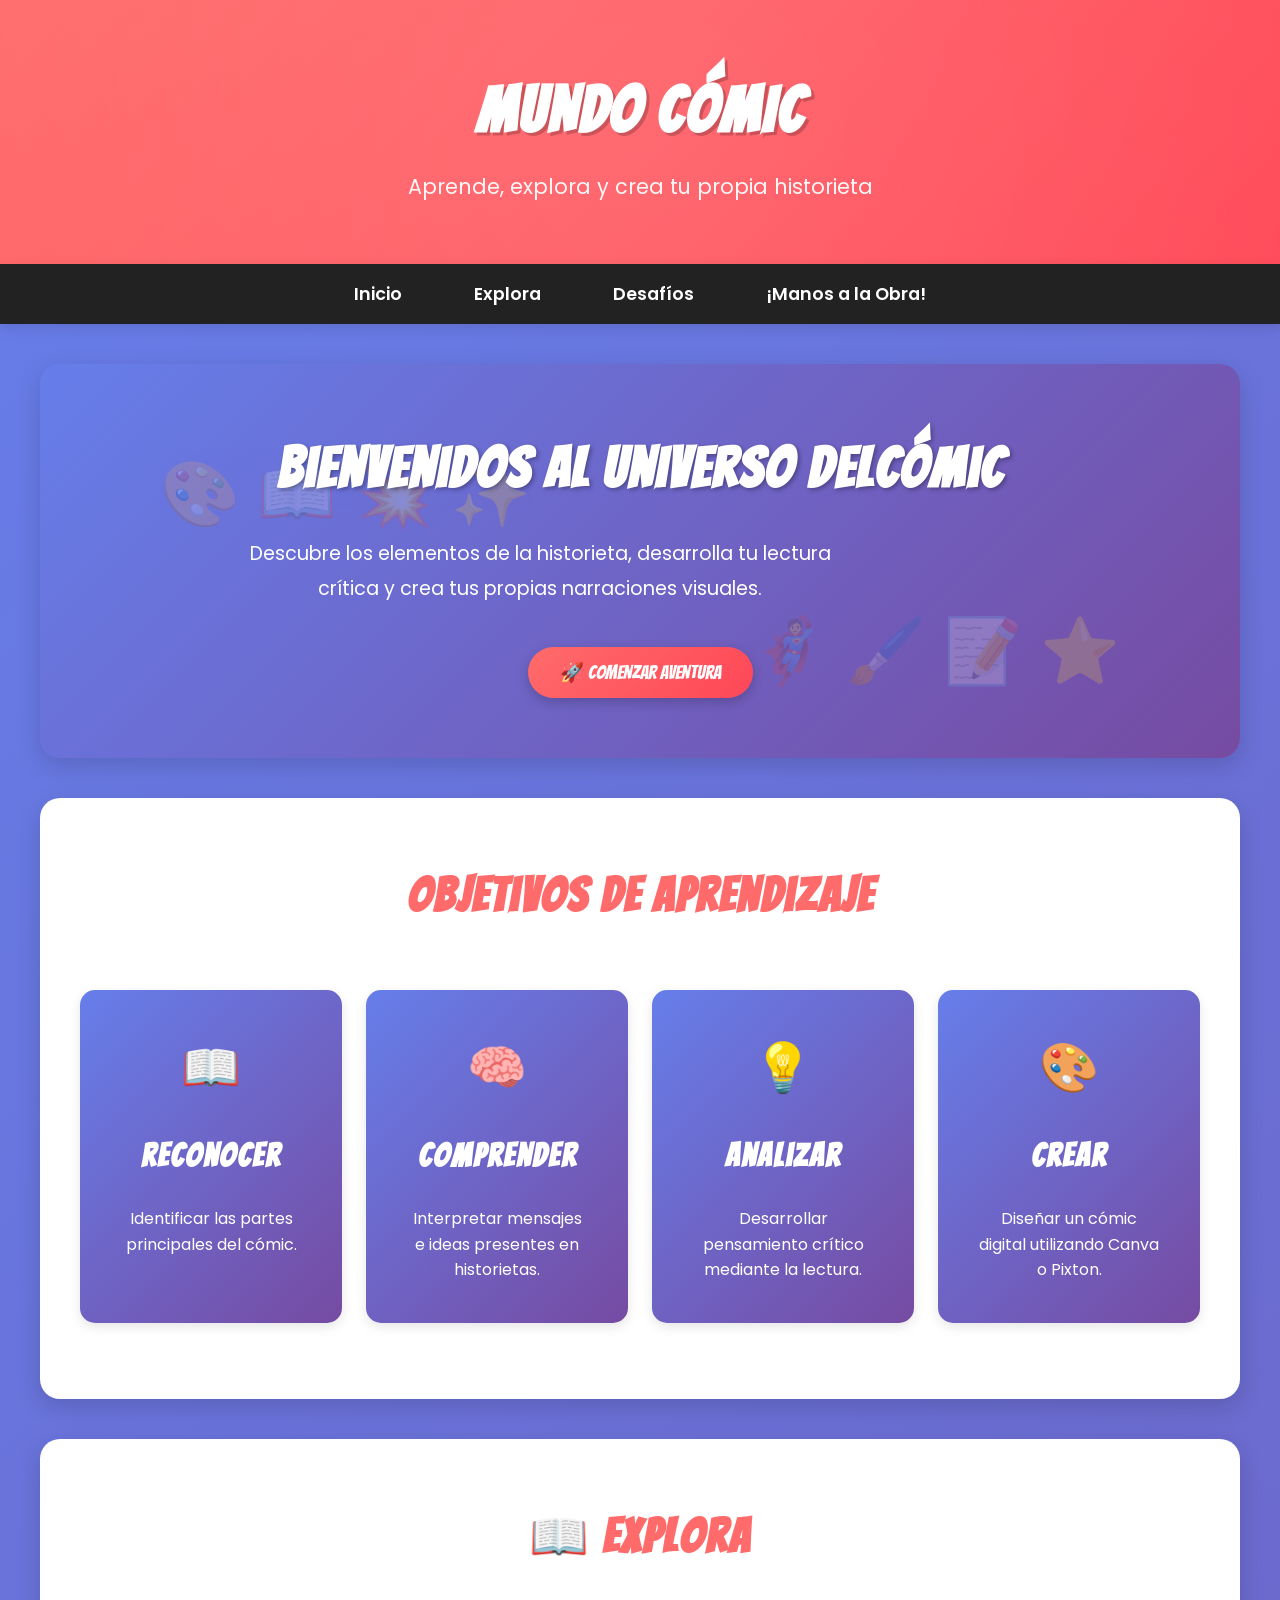
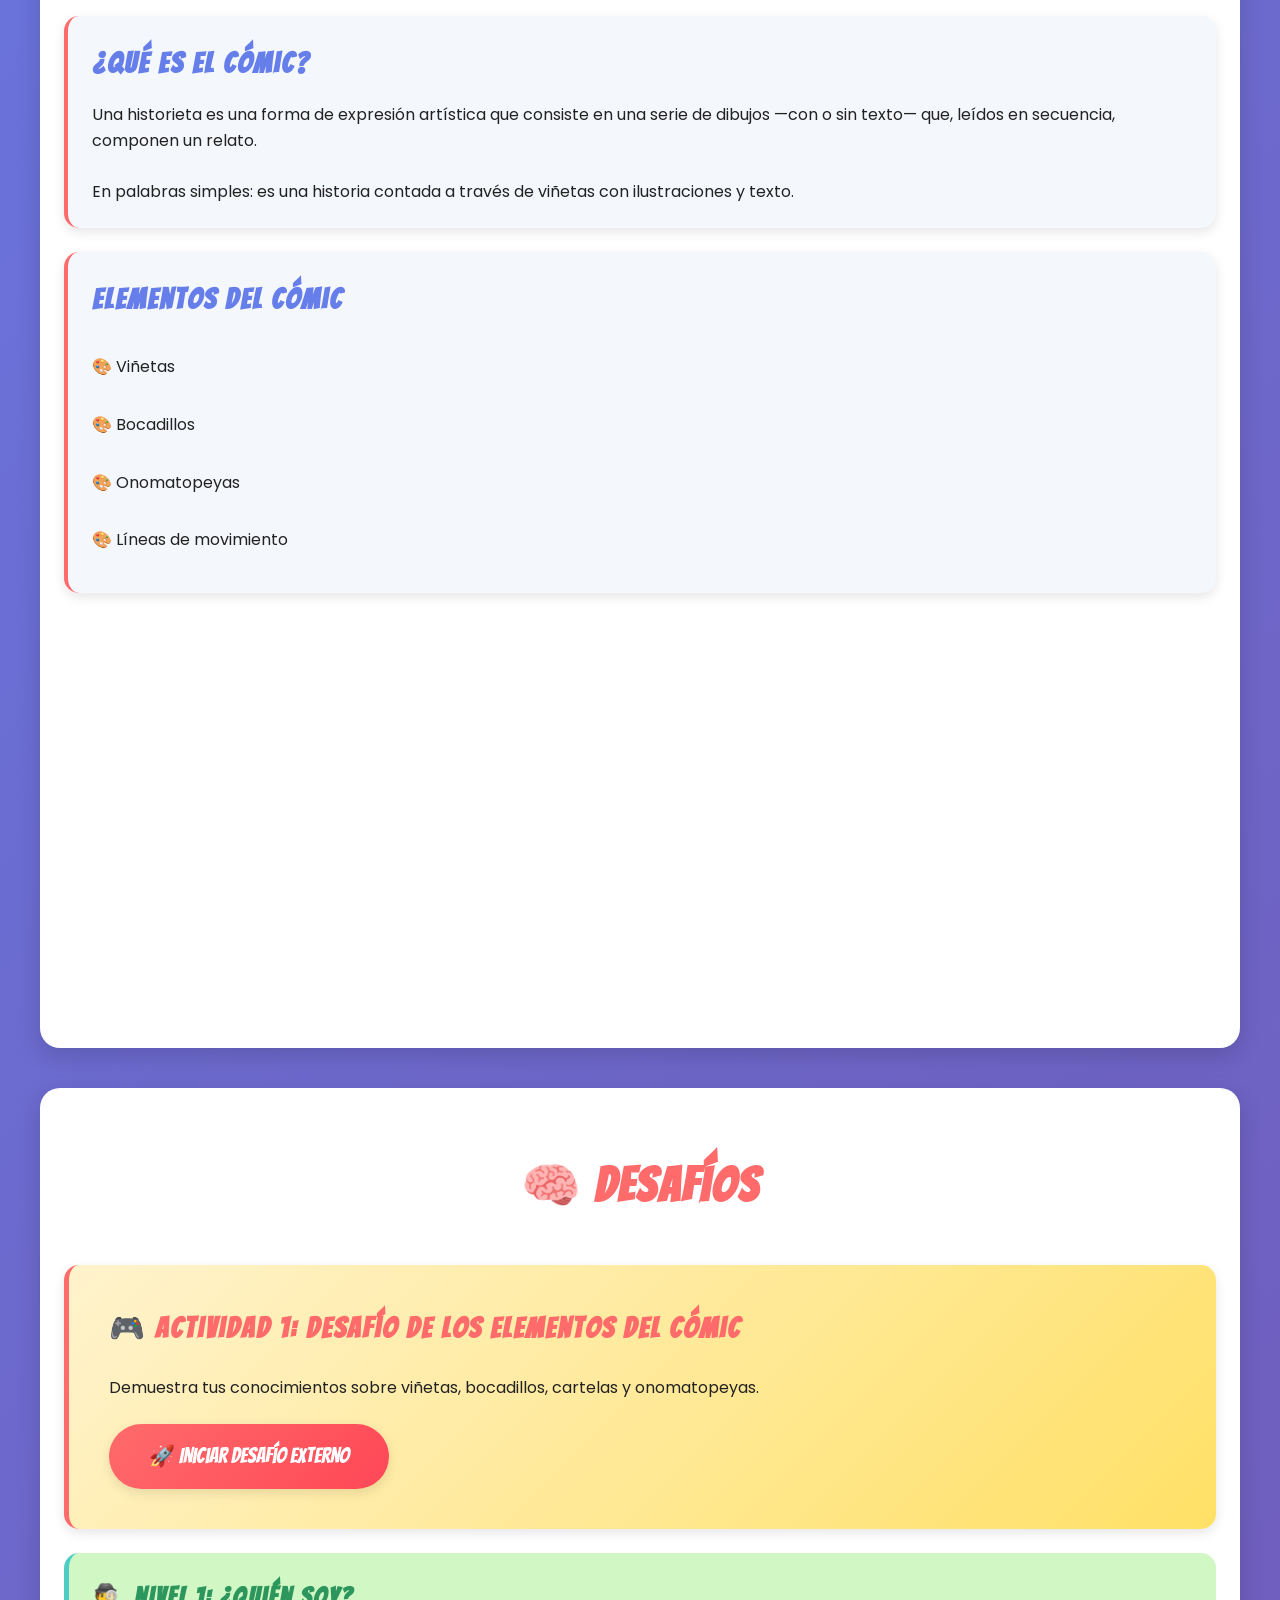
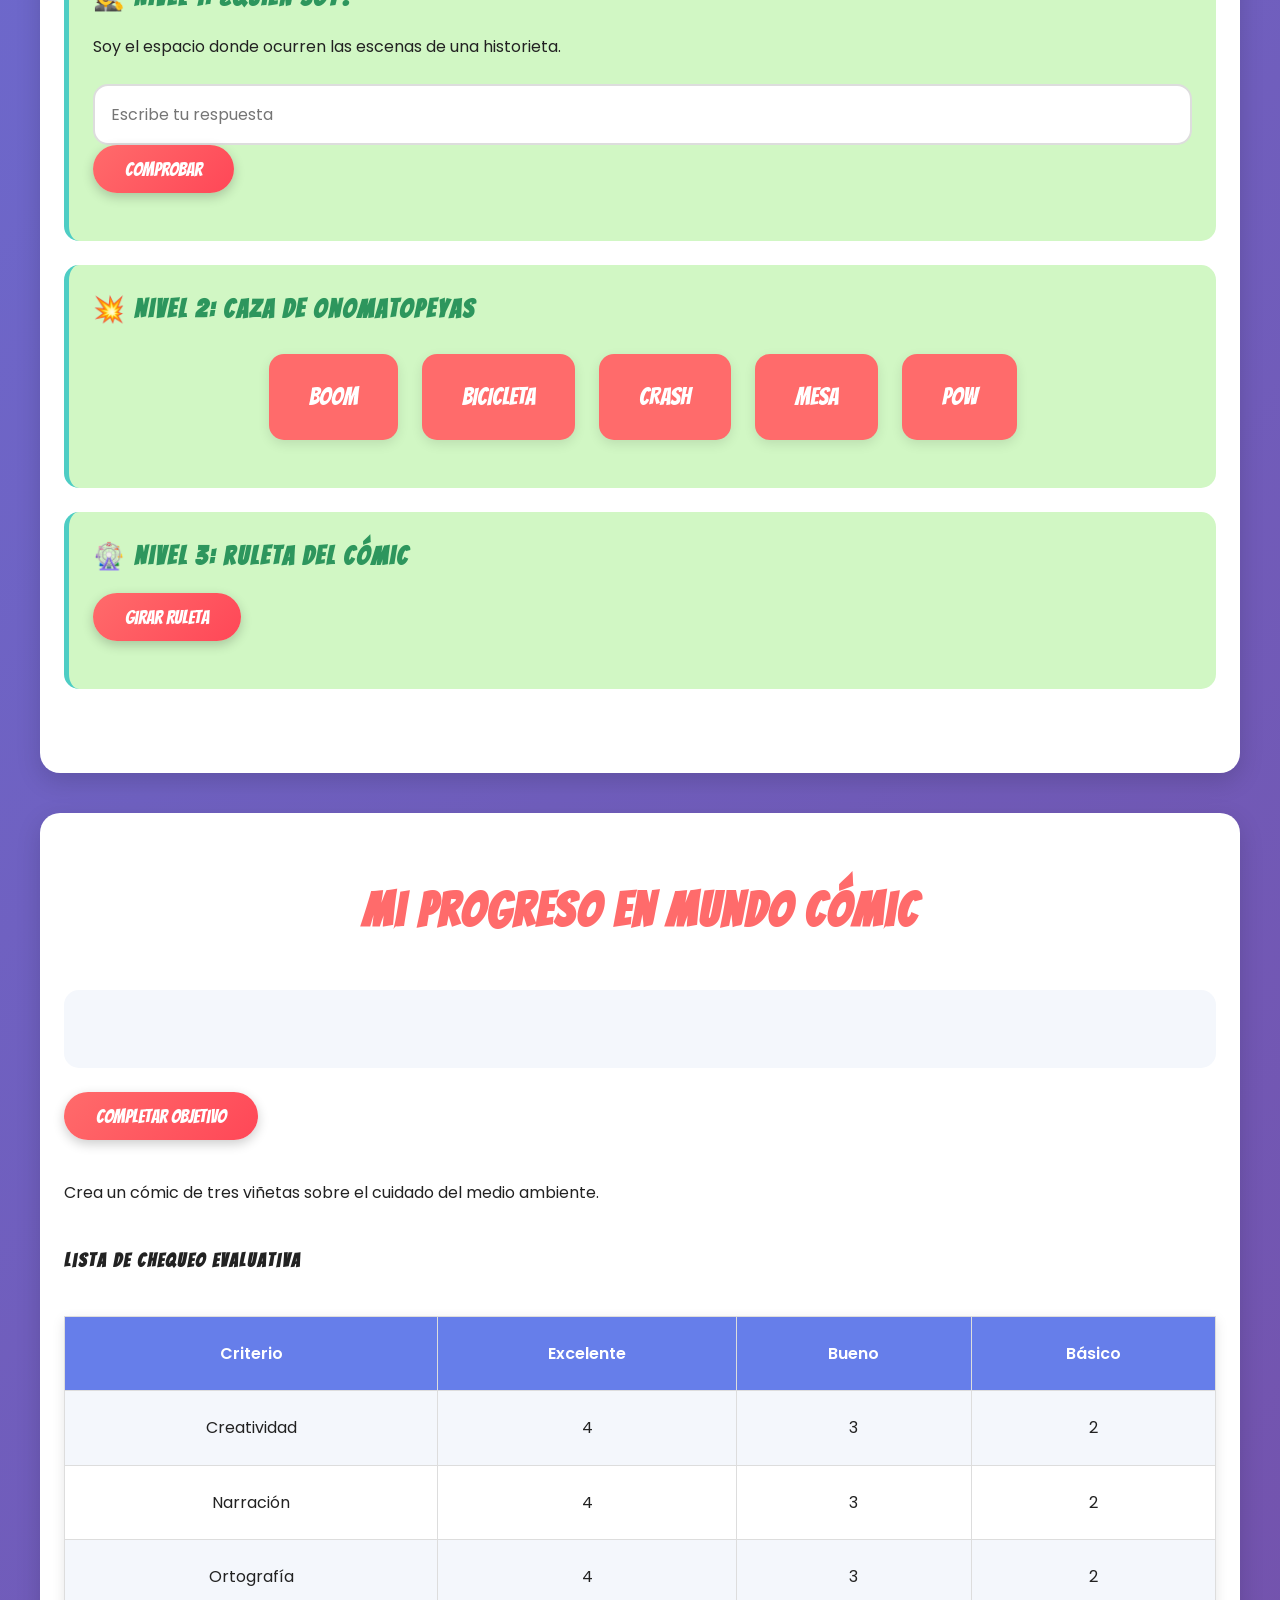
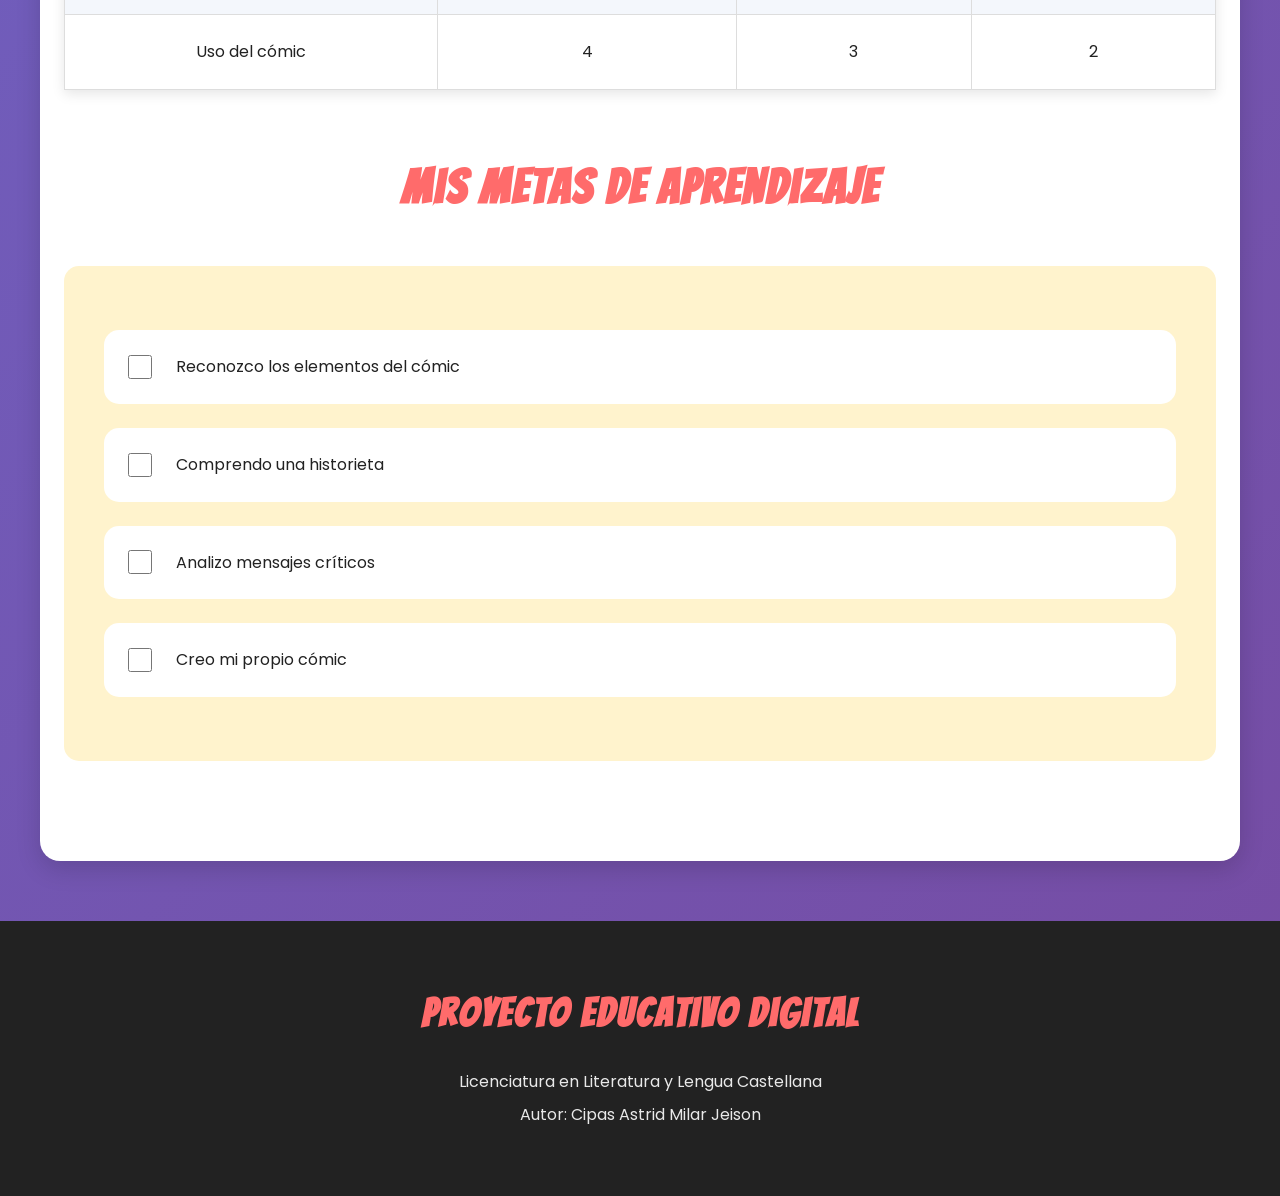
<file: index.html>
<!DOCTYPE html>
<html lang="es">
<head>
<meta charset="UTF-8">
<meta name="viewport" content="width=device-width, initial-scale=1.0">
<meta name="description" content="Mundo Cómic - Recurso Educativo Digital para aprender, explorar y crear historietas">
<meta name="author" content="Cipas Astrid Milar Jeison">
<meta name="keywords" content="cómic, historieta, educación, viñetas, bocadillos, onomatopeyas, aprendizaje">

<title>Mundo Cómic - Recurso Educativo Digital</title>

<!-- Fuentes Google -->
<link href="https://fonts.googleapis.com/css2?family=Bangers&family=Poppins:wght@300;400;600&display=swap" rel="stylesheet">

<!-- Estilos CSS Profesional -->
<style>
/* ═══════════════════════════════════════════════
   MUNDO CÓMIC - CSS PROFESIONAL 2024
   ═══════════════════════════════════════════════ */

:root {
  /* Colores principales */
  --color-primary: #ff6b6b;
  --color-primary-dark: #ff4757;
  --color-secondary: #667eea;
  --color-secondary-dark: #764ba2;
  --color-accent: #ffe066;
  --color-success: #4CAF50;
  --color-success-dark: #3d8b40;
  
  /* Colores neutros */
  --color-dark: #222222;
  --color-light: #f4f7fc;
  --color-white: #ffffff;
  --color-gray: #dddddd;
  
  /* Espaciado */
  --spacing-xs: 8px;
  --spacing-sm: 16px;
  --spacing-md: 24px;
  --spacing-lg: 40px;
  --spacing-xl: 60px;
  
  /* Tipografía */
  --font-primary: 'Poppins', sans-serif;
  --font-heading: 'Bangers', cursive;
  
  /* Border radius */
  --radius-md: 15px;
  --radius-lg: 20px;
  --radius-round: 50px;
  
  /* Transiciones */
  --transition: 0.3s cubic-bezier(0.4, 0, 0.2, 1);
  
  /* Shadows */
  --shadow-md: 0 4px 12px rgba(0, 0, 0, 0.1);
  --shadow-lg: 0 8px 24px rgba(0, 0, 0, 0.15);
}

*, *::before, *::after {
  margin: 0;
  padding: 0;
  box-sizing: border-box;
}

html {
  scroll-behavior: smooth;
}

body {
  font-family: var(--font-primary);
  line-height: 1.6;
  color: var(--color-dark);
  background: linear-gradient(135deg, var(--color-secondary) 0%, var(--color-secondary-dark) 100%);
  min-height: 100vh;
}

@media (prefers-reduced-motion: reduce) {
  *, *::before, *::after {
    animation-duration: 0.01ms !important;
    transition-duration: 0.01ms !important;
  }
}

h1, h2, h3 {
  font-family: var(--font-heading);
  letter-spacing: 2px;
}

header {
  background: linear-gradient(135deg, var(--color-primary) 0%, var(--color-primary-dark) 100%);
  color: var(--color-white);
  padding: var(--spacing-xl);
  text-align: center;
  box-shadow: var(--shadow-md);
  position: relative;
  overflow: hidden;
}

header::before {
  content: '';
  position: absolute;
  top: -50%;
  left: -50%;
  width: 200%;
  height: 200%;
  background: radial-gradient(circle, rgba(255,255,255,0.1) 0%, transparent 70%);
  animation: shimmer 15s linear infinite;
}

@keyframes shimmer {
  0% { transform: rotate(0deg); }
  100% { transform: rotate(360deg); }
}

header h1 {
  font-size: clamp(3rem, 8vw, 4rem);
  margin-bottom: 0.5rem;
  text-shadow: 3px 3px 0 rgba(0,0,0,0.2);
  position: relative;
  z-index: 1;
}

header p {
  font-size: 1.3rem;
  opacity: 0.95;
  position: relative;
  z-index: 1;
}

nav {
  background: var(--color-dark);
  padding: var(--spacing-sm) 0;
  position: sticky;
  top: 0;
  z-index: 1000;
  box-shadow: var(--shadow-md);
}

nav ul {
  list-style: none;
  display: flex;
  justify-content: center;
  gap: var(--spacing-md);
  flex-wrap: wrap;
  max-width: 1200px;
  margin: 0 auto;
  padding: 0 var(--spacing-md);
}

nav a {
  color: var(--color-white);
  text-decoration: none;
  font-weight: 600;
  font-size: 1.1rem;
  padding: var(--spacing-sm) var(--spacing-md);
  border-radius: var(--radius-md);
  transition: var(--transition);
}

nav a:hover {
  background: var(--color-primary);
  transform: translateY(-2px);
}

nav a:focus {
  outline: 2px solid var(--color-accent);
  outline-offset: 2px;
}

section {
  padding: var(--spacing-xl) var(--spacing-md);
  max-width: 1200px;
  margin: var(--spacing-lg) auto;
  background: var(--color-white);
  border-radius: var(--radius-lg);
  box-shadow: var(--shadow-lg);
}

section h2 {
  color: var(--color-primary);
  font-size: clamp(2rem, 5vw, 3rem);
  text-align: center;
  margin-bottom: var(--spacing-lg);
}

.hero {
  background: linear-gradient(135deg, var(--color-secondary) 0%, var(--color-secondary-dark) 100%);
  color: var(--color-white);
  text-align: center;
  padding: var(--spacing-xl);
  margin: var(--spacing-lg) auto;
  border-radius: var(--radius-lg);
  box-shadow: var(--shadow-lg);
  position: relative;
  overflow: hidden;
}

.hero::before {
  content: '🎨 📖 💥 ✨';
  position: absolute;
  top: 20%;
  left: 10%;
  font-size: 4rem;
  opacity: 0.2;
  animation: flotar 6s ease-in-out infinite;
}

.hero::after {
  content: '🦸 🖌️ 📝 ⭐';
  position: absolute;
  top: 60%;
  right: 10%;
  font-size: 4rem;
  opacity: 0.2;
  animation: flotar 8s ease-in-out infinite reverse;
}

@keyframes flotar {
  0%, 100% { transform: translateY(0) rotate(0deg); }
  50% { transform: translateY(-20px) rotate(10deg); }
}

.hero .contenido {
  position: relative;
  z-index: 2;
  max-width: 800px;
  margin: 0 auto;
}

.hero h2 {
  color: var(--color-white);
  font-size: clamp(2.5rem, 6vw, 3.5rem);
  margin-bottom: var(--spacing-md);
  text-shadow: 2px 2px 4px rgba(0,0,0,0.3);
}

.hero p {
  font-size: 1.2rem;
  margin-bottom: var(--spacing-lg);
  max-width: 600px;
  line-height: 1.8;
}

button {
  background: linear-gradient(135deg, var(--color-primary) 0%, var(--color-primary-dark) 100%);
  color: var(--color-white);
  border: none;
  padding: 14px 32px;
  font-size: 1.2rem;
  font-family: var(--font-heading);
  border-radius: var(--radius-round);
  cursor: pointer;
  transition: var(--transition);
  box-shadow: 0 4px 12px rgba(0,0,0,0.2);
}

button:hover {
  transform: translateY(-3px);
  box-shadow: 0 8px 20px rgba(0,0,0,0.3);
}

button:focus {
  outline: 3px solid var(--color-accent);
  outline-offset: 2px;
}

.objetivos-grid {
  display: grid;
  grid-template-columns: repeat(auto-fit, minmax(250px, 1fr));
  gap: var(--spacing-md);
  padding: var(--spacing-sm);
}

.objetivo-card {
  background: linear-gradient(135deg, var(--color-secondary) 0%, var(--color-secondary-dark) 100%);
  color: var(--color-white);
  padding: var(--spacing-lg);
  text-align: center;
  border-radius: var(--radius-md);
  transition: var(--transition);
  box-shadow: var(--shadow-md);
}

.objetivo-card:hover {
  transform: translateY(-10px) scale(1.02);
  box-shadow: var(--shadow-lg);
}

.objetivo-card h3 {
  font-size: 2rem;
  margin: var(--spacing-md) 0;
}

.objetivo-card p {
  font-size: 1rem;
}

.objetivo-card span {
  font-size: 3rem;
  display: block;
  margin-bottom: var(--spacing-sm);
}

.card {
  background: var(--color-light);
  padding: var(--spacing-md);
  margin: var(--spacing-md) 0;
  border-radius: var(--radius-md);
  box-shadow: var(--shadow-md);
  border-left: 4px solid var(--color-primary);
}

.card h3 {
  color: var(--color-secondary);
  font-size: 1.8rem;
  margin-bottom: var(--spacing-sm);
}

.card ul {
  list-style: none;
  padding-left: 0;
}

.card li {
  padding: var(--spacing-sm) 0;
  padding-left: var(--spacing-md);
  position: relative;
}

.card li::before {
  content: "🎨";
  position: absolute;
  left: 0;
}

.actividad-premium {
  background: linear-gradient(135deg, #fff3cd 0%, #ffe066 100%);
  padding: var(--spacing-lg);
  margin: var(--spacing-md) 0;
  border-radius: var(--radius-md);
  border-left: 5px solid var(--color-primary);
  box-shadow: var(--shadow-md);
}

.actividad-premium h3 {
  color: var(--color-primary);
  font-size: 1.8rem;
  margin-bottom: var(--spacing-md);
}

.btn-jugar {
  display: inline-block;
  background: linear-gradient(135deg, var(--color-primary) 0%, var(--color-primary-dark) 100%);
  color: var(--color-white);
  padding: 16px 40px;
  font-family: var(--font-heading);
  font-size: 1.3rem;
  text-decoration: none;
  border-radius: var(--radius-round);
  margin-top: var(--spacing-md);
  transition: var(--transition);
  box-shadow: var(--shadow-md);
}

.btn-jugar:hover {
  transform: translateY(-3px) scale(1.05);
  box-shadow: var(--shadow-lg);
}

.nivel {
  background: #d1f7c4;
  padding: var(--spacing-md);
  margin: var(--spacing-md) 0;
  border-radius: var(--radius-md);
  border-left: 5px solid #4ecdc4;
}

.nivel h3 {
  color: #2d965d;
  font-size: 1.6rem;
  margin-bottom: var(--spacing-sm);
}

.onomatopeyas {
  display: flex;
  gap: var(--spacing-md);
  flex-wrap: wrap;
  justify-content: center;
  margin: var(--spacing-md) 0;
}

.onomatopeyas span {
  background: var(--color-primary);
  color: var(--color-white);
  padding: var(--spacing-md) var(--spacing-lg);
  font-size: 1.5rem;
  font-family: var(--font-heading);
  border-radius: var(--radius-md);
  cursor: pointer;
  transition: var(--transition);
  box-shadow: var(--shadow-md);
}

.onomatopeyas span:hover {
  transform: scale(1.1);
  background: var(--color-primary-dark);
}

textarea,
input[type="text"] {
  width: 100%;
  padding: var(--spacing-sm);
  margin-top: var(--spacing-md);
  border: 2px solid var(--color-gray);
  border-radius: var(--radius-md);
  font-family: var(--font-primary);
  font-size: 1rem;
  transition: var(--transition);
}

textarea {
  min-height: 120px;
  resize: vertical;
}

textarea:focus,
input[type="text"]:focus {
  outline: none;
  border-color: var(--color-primary);
  box-shadow: 0 0 0 3px rgba(255, 107, 107, 0.2);
}

.progreso {
  background: var(--color-light);
  padding: var(--spacing-md);
  border-radius: var(--radius-md);
  margin: var(--spacing-md) 0;
}

#barra {
  height: 30px;
  background: linear-gradient(90deg, var(--color-secondary) 0%, var(--color-secondary-dark) 100%);
  width: 0%;
  border-radius: var(--radius-round);
  transition: width 0.6s cubic-bezier(0.4, 0, 0.2, 1);
  box-shadow: 0 2px 8px rgba(102, 126, 234, 0.4);
}

table {
  width: 100%;
  margin: var(--spacing-lg) 0;
  border-collapse: collapse;
  box-shadow: var(--shadow-md);
  background: var(--color-white);
  border-radius: var(--radius-sm);
  overflow: hidden;
}

th, td {
  padding: var(--spacing-md);
  text-align: center;
  border: 1px solid var(--color-gray);
}

th {
  background: var(--color-secondary);
  color: var(--color-white);
  font-weight: 600;
}

tr:nth-child(even) {
  background: var(--color-light);
}

tr:hover td {
  background: var(--color-accent);
}

.checklist {
  background: #fff3cd;
  padding: var(--spacing-lg);
  margin: var(--spacing-lg) 0;
  border-radius: var(--radius-md);
}

.checklist label {
  display: flex;
  align-items: center;
  margin: var(--spacing-md) 0;
  padding: var(--spacing-md);
  background: var(--color-white);
  border-radius: var(--radius-md);
  cursor: pointer;
  transition: var(--transition);
}

.checklist label:hover {
  background: var(--color-accent);
  transform: translateX(5px);
}

.checklist input[type="checkbox"] {
  margin-right: var(--spacing-md);
  width: 24px;
  height: 24px;
  cursor: pointer;
  accent-color: var(--color-primary);
}

footer {
  background: var(--color-dark);
  color: var(--color-white);
  padding: var(--spacing-xl);
  text-align: center;
  margin-top: var(--spacing-xl);
}

footer h3 {
  color: var(--color-primary);
  font-size: 2.5rem;
  margin-bottom: var(--spacing-md);
}

footer p {
  margin: var(--spacing-xs) 0;
  opacity: 0.9;
}

@media (max-width: 768px) {
  header h1 { font-size: 2.5rem; }
  
  nav ul { gap: var(--spacing-sm); }
  
  section { padding: var(--spacing-lg) var(--spacing-sm); }
  
  .objetivos-grid { grid-template-columns: 1fr; }
  
  .hero h2 { font-size: 2rem; }
}
</style>
</head>
<body>

<header>
    <h1>MUNDO CÓMIC</h1>
    <p>Aprende, explora y crea tu propia historieta</p>
</header>

<nav>
    <ul>
        <li><a href="#inicio">Inicio</a></li>
        <li><a href="#explora">Explora</a></li>
        <li><a href="#desafios">Desafíos</a></li>
        <li><a href="#obra">¡Manos a la Obra!</a></li>
    </ul>
</nav>

<section id="inicio" class="hero">
    <div class="contenido">
        <h2>Bienvenidos al Universo delCómic</h2>
        <p>
            Descubre los elementos de la historieta,
            desarrolla tu lectura crítica y crea
            tus propias narraciones visuales.
        </p>
        <button onclick="mostrarMensaje()">🚀 Comenzar Aventura</button>
    </div>
</section>

<section id="objetivos">
    <h2>Objetivos de Aprendizaje</h2>
    <div class="objetivos-grid">
        <div class="objetivo-card">
            <span>📖</span>
            <h3>Reconocer</h3>
            <p>Identificar las partes principales del cómic.</p>
        </div>
        <div class="objetivo-card">
            <span>🧠</span>
            <h3>Comprender</h3>
            <p>Interpretar mensajes e ideas presentes en historietas.</p>
        </div>
        <div class="objetivo-card">
            <span>💡</span>
            <h3>Analizar</h3>
            <p>Desarrollar pensamiento crítico mediante la lectura.</p>
        </div>
        <div class="objetivo-card">
            <span>🎨</span>
            <h3>Crear</h3>
            <p>Diseñar un cómic digital utilizando Canva o Pixton.</p>
        </div>
    </div>
</section>

<section id="explora">
    <h2>📖 Explora</h2>
    
    <div class="card">
        <h3>¿Qué es el cómic?</h3>
        <p>
            Una historieta es una forma de expresión artística que consiste en una serie de dibujos —con o sin texto— que, leídos en secuencia, componen un relato.
            <br><br>
            En palabras simples: es una historia contada a través de viñetas con ilustraciones y texto.
        </p>
    </div>

    <div class="card">
        <h3>Elementos del Cómic</h3>
        <ul>
            <li>Viñetas</li>
            <li>Bocadillos</li>
            <li>Onomatopeyas</li>
            <li>Líneas de movimiento</li>
        </ul>
    </div>

    <iframe 
        width="560" 
        height="315" 
        src="https://www.youtube.com/embed/eKnQOsfHeDU" 
        title="Video educativo sobre cómic" 
        frameborder="0" 
        allow="accelerometer; autoplay; clipboard-write; encrypted-media; gyroscope; picture-in-picture" 
        allowfullscreen
        style="display: block; margin: var(--spacing-lg) auto; max-width: 100%; border-radius: var(--radius-md);">
    </iframe>
</section>

<section id="desafios">
    <h2>🧠 Desafíos</h2>

    <div class="actividad-premium">
        <h3>🎮 Actividad 1: Desafío de los Elementos del Cómic</h3>
        <p>Demuestra tus conocimientos sobre viñetas, bocadillos, cartelas y onomatopeyas.</p>
        <a href="https://wordwall.net/es/resource/10157101/elementos-de-la-historieta-o-c%C3%B3mic" target="_blank" class="btn-jugar">
            🚀 Iniciar Desafío Externo
        </a>
    </div>

    <div class="nivel">
        <h3>🕵️ Nivel 1: ¿Quién soy?</h3>
        <p id="pista">Soy el espacio donde ocurren las escenas de una historieta.</p>
        <input type="text" id="respuestaNivel1" placeholder="Escribe tu respuesta" aria-label="Respuesta Nivel 1">
        <button onclick="verificarNivel1()">Comprobar</button>
        <p id="resultadoNivel1" style="margin-top: var(--spacing-md); font-weight: 600;"></p>
    </div>

    <div class="nivel">
        <h3>💥 Nivel 2: Caza de Onomatopeyas</h3>
        <div class="onomatopeyas">
            <span onclick="correcto()">BOOM</span>
            <span>BICICLETA</span>
            <span onclick="correcto()">CRASH</span>
            <span>MESA</span>
            <span onclick="correcto()">POW</span>
        </div>
        <p id="mensajeNivel2" style="margin-top: var(--spacing-md); font-weight: 600;"></p>
    </div>

    <div class="nivel">
        <h3>🎡 Nivel 3: Ruleta del Cómic</h3>
        <button onclick="girarRuleta()">Girar Ruleta</button>
        <p id="ruletaResultado" style="margin-top: var(--spacing-md); font-weight: 600; font-size: 1.2rem;"></p>
    </div>
</section>

<section id="obra">
    <h2>Mi progreso en Mundo Cómic</h2>
    
    <div class="progreso">
        <div id="barra"></div>
    </div>
    
    <button onclick="avanzar()">Completar objetivo</button>

    <p style="margin: var(--spacing-lg) 0;">Crea un cómic de tres viñetas sobre el cuidado del medio ambiente.</p>

    <h3>Lista de Chequeo Evaluativa</h3>
    <table>
        <tr>
            <th>Criterio</th>
            <th>Excelente</th>
            <th>Bueno</th>
            <th>Básico</th>
        </tr>
        <tr>
            <td>Creatividad</td>
            <td>4</td>
            <td>3</td>
            <td>2</td>
        </tr>
        <tr>
            <td>Narración</td>
            <td>4</td>
            <td>3</td>
            <td>2</td>
        </tr>
        <tr>
            <td>Ortografía</td>
            <td>4</td>
            <td>3</td>
            <td>2</td>
        </tr>
        <tr>
            <td>Uso del cómic</td>
            <td>4</td>
            <td>3</td>
            <td>2</td>
        </tr>
    </table>

    <h2 style="margin-top: var(--spacing-xl);">Mis metas de aprendizaje</h2>
    <div class="checklist">
        <label>
            <input type="checkbox" onchange="actualizarChecklist()">
            Reconozco los elementos del cómic
        </label>
        <label>
            <input type="checkbox" onchange="actualizarChecklist()">
            Comprendo una historieta
        </label>
        <label>
            <input type="checkbox" onchange="actualizarChecklist()">
            Analizo mensajes críticos
        </label>
        <label>
            <input type="checkbox" onchange="actualizarChecklist()">
            Creo mi propio cómic
        </label>
    </div>
</section>

<footer>
    <h3>Proyecto Educativo Digital</h3>
    <p>Licenciatura en Literatura y Lengua Castellana</p>
    <p>Autor: Cipas Astrid Milar Jeison</p>
</footer>

<script>
  let progreso = 0;
  let nivel2Puntos = 0;

  function mostrarMensaje() {
    alert("🎉 ¡Bienvenido a Mundo Cómic! Comienza tu aventura educativa.");
    document.getElementById('inicio').scrollIntoView({ behavior: 'smooth' });
  }

  function verificarNivel1() {
    const respuesta = document.getElementById('respuestaNivel1').value.toLowerCase().trim();
    const resultado = document.getElementById('resultadoNivel1');
    
    if (respuesta === 'viñeta') {
      resultado.textContent = "✅ ¡Correcto! La viñeta es el espacio donde ocurren las escenas.";
      resultado.style.color = "#2d965d";
      progreso += 10;
      actualizarProgreso();
    } else {
      resultado.textContent = "❌ Incorrecto. La respuesta es 'viñeta'.";
      resultado.style.color = "#ff4757";
    }
  }

  function correcto() {
    nivel2Puntos += 1;
    const mensaje = document.getElementById('mensajeNivel2');
    
    if (nivel2Puntos === 1) mensaje.textContent = "✅ ¡BOOM es onomatopeya! (1/3)";
    else if (nivel2Puntos === 2) mensaje.textContent = "✅ ¡CRASH es onomatopeya! (2/3)";
    else if (nivel2Puntos === 3) {
      mensaje.textContent = "✅ ¡POW es onomatopeya! (3/3) - ¡Nivel Completado! 🎉";
      progreso += 15;
      actualizarProgreso();
    }
    mensaje.style.color = "#2d965d";
  }

  function girarRuleta() {
    const elementos = [
      "🎨 ¿Qué es una viñeta?",
      "💬 ¿Qué es un bocadillo?",
      "💥 ¿Qué es una onomatopeya?",
      "👁 ¿Qué son líneas de movimiento?"
    ];
    const indice = Math.floor(Math.random() * elementos.length);
    document.getElementById('ruletaResultado').textContent = "🎲 " + elementos[indice];
    progreso += 10;
    actualizarProgreso();
  }

  function avanzar() {
    if (progreso < 100) {
      progreso += 25;
      if (progreso > 100) progreso = 100;
      actualizarProgreso();
      if (progreso === 100) alert("🏆 ¡FELICIDADES! Completaste todos los objetivos!");
    }
  }

  function actualizarProgreso() {
    const barra = document.getElementById('barra');
    barra.style.width = progreso + "%";
    
    if (progreso < 50) barra.style.background = "linear-gradient(90deg, #ff6b6b, #ff8e8e)";
    else if (progreso < 100) barra.style.background = "linear-gradient(90deg, #667eea, #764ba2)";
    else barra.style.background = "linear-gradient(90deg, #4CAF50, #3d8b40)";
  }

  function actualizarChecklist() {
    const checkboxes = document.querySelectorAll('.checklist input[type="checkbox"]');
    const completado = checkboxes.filter(cb => cb.checked).length;
    
    if (completado === 4) {
      progreso += 20;
      if (progreso > 100) progreso = 100;
      actualizarProgreso();
      alert("✨ ¡Completaste todas tus metas! Excelente trabajo!");
    }
  }

  document.querySelectorAll('nav a').forEach(anchor => {
    anchor.addEventListener('click', function(e) {
      e.preventDefault();
      document.querySelector(this.getAttribute('href')).scrollIntoView({ behavior: 'smooth' });
    });
  });

  actualizarProgreso();
</script>

</body>
</html>
</file>
